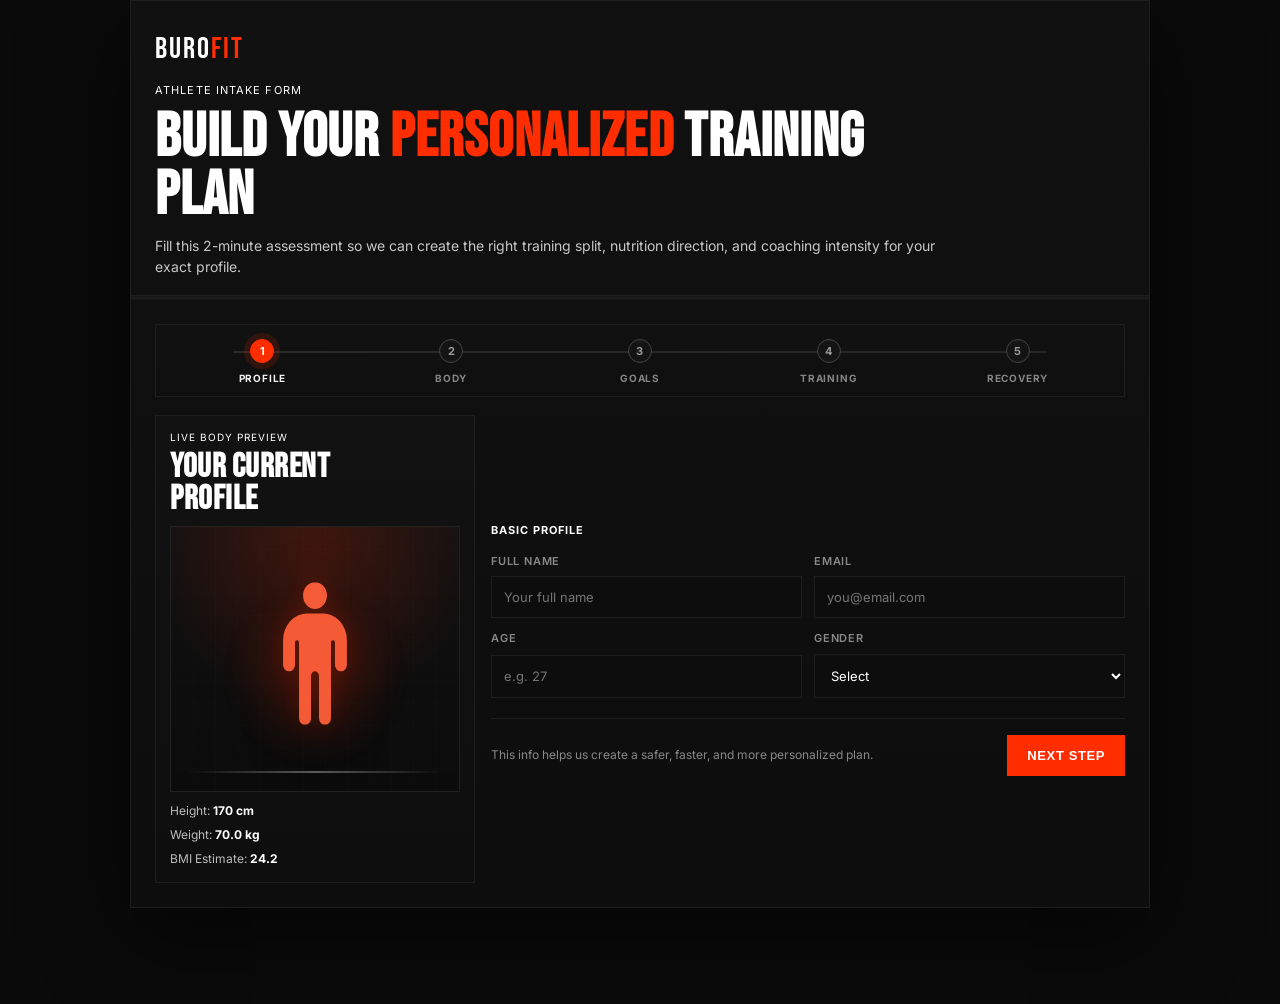
<file: assessment.html>
﻿<!DOCTYPE html>
<html lang="en">
<head>
  <meta charset="UTF-8">
  <meta name="viewport" content="width=device-width, initial-scale=1.0">
  <title>buroFit Assessment</title>
  <link rel="preconnect" href="https://fonts.googleapis.com">
  <link rel="preconnect" href="https://fonts.gstatic.com" crossorigin>
  <link href="https://fonts.googleapis.com/css2?family=Bebas+Neue&family=Inter:wght@300;400;500;600;700;800&display=swap" rel="stylesheet">
    <link rel="stylesheet" href="styles.css">
</head>
<body class="page-assessment">
  <div class="shell">
    <header class="top">
      <a class="brand" href="index.html">buro<span>Fit</span></a>
      <p class="kicker">Athlete Intake Form</p>
      <h1 class="title">BUILD YOUR <span class="accent">PERSONALIZED</span> TRAINING PLAN</h1>
      <p class="sub">Fill this 2-minute assessment so we can create the right training split, nutrition direction, and coaching intensity for your exact profile.</p>
    </header>

    <div class="progress-wrap"><div class="progress" id="form-progress"></div></div>

    <form id="assessment-form">
      <div class="stepper" id="stepper">
        <div class="step-dot active"><span class="step-num">1</span><span class="step-label">Profile</span></div>
        <div class="step-dot"><span class="step-num">2</span><span class="step-label">Body</span></div>
        <div class="step-dot"><span class="step-num">3</span><span class="step-label">Goals</span></div>
        <div class="step-dot"><span class="step-num">4</span><span class="step-label">Training</span></div>
        <div class="step-dot"><span class="step-num">5</span><span class="step-label">Recovery</span></div>
      </div>

      <div class="wizard-layout">
        <aside class="preview-panel">
          <p class="preview-label">Live Body Preview</p>
          <h2 class="preview-title">YOUR CURRENT<br>PROFILE</h2>
          <div class="preview-stage">
            <div class="avatar-glow"></div>
            <div class="avatar" id="avatar">
              <svg id="silhouette-base" class="silhouette" xmlns="http://www.w3.org/2000/svg" viewBox="0 0 16 16" fill="currentColor" aria-hidden="true">
                <path d="M8 3a1.5 1.5 0 1 0 0-3 1.5 1.5 0 0 0 0 3M6 6.75v8.5a.75.75 0 0 0 1.5 0V10.5a.5.5 0 0 1 1 0v4.75a.75.75 0 0 0 1.5 0v-8.5a.25.25 0 1 1 .5 0v2.5a.75.75 0 0 0 1.5 0V6.5a3 3 0 0 0-3-3H7a3 3 0 0 0-3 3v2.75a.75.75 0 0 0 1.5 0v-2.5a.25.25 0 0 1 .5 0"/>
              </svg>
            </div>
            <div class="preview-floor"></div>
          </div>
          <div class="preview-stats">
            <span>Height: <b id="preview-height">170 cm</b></span>
            <span>Weight: <b id="preview-weight">70.0 kg</b></span>
            <span>BMI Estimate: <b id="preview-bmi">24.2</b></span>
          </div>
        </aside>

        <div class="wizard-stage">
      <section class="section active" data-step="1">
        <h3>Basic Profile</h3>
        <div class="grid-2">
          <div class="field">
            <label for="full-name">Full Name</label>
            <input id="full-name" name="fullName" type="text" placeholder="Your full name" required>
          </div>
          <div class="field">
            <label for="email">Email</label>
            <input id="email" name="email" type="email" placeholder="you@email.com" required>
          </div>
          <div class="field">
            <label for="age">Age</label>
            <input id="age" name="age" type="number" min="13" max="90" placeholder="e.g. 27" required>
          </div>
          <div class="field">
            <label for="gender">Gender</label>
            <select id="gender" name="gender" required>
              <option value="">Select</option>
              <option>Male</option>
              <option>Female</option>
              <option>Prefer not to say</option>
            </select>
          </div>
        </div>
      </section>

      <section class="section" data-step="2">
        <h3>Body Metrics</h3>
        <div class="grid-3">
          <div class="field">
            <label for="height">Height (cm)</label>
            <input id="height" name="height" type="number" min="120" max="240" placeholder="e.g. 178" required>
          </div>
          <div class="field">
            <label for="weight">Weight (kg)</label>
            <input id="weight" name="weight" type="number" min="35" max="250" step="0.1" placeholder="e.g. 79.5" required>
          </div>
          <div class="field">
            <label for="body-fat">Body Fat % (optional)</label>
            <input id="body-fat" name="bodyFat" type="number" min="3" max="60" step="0.1" placeholder="e.g. 18.5">
          </div>
        </div>
      </section>

      <section class="section" data-step="3">
        <h3>Training Goals</h3>
        <div class="grid-2">
          <div class="field">
            <label for="main-goal">Main Goal</label>
            <select id="main-goal" name="mainGoal" required>
              <option value="">Select goal</option>
              <option>Fat loss</option>
              <option>Muscle gain</option>
              <option>Strength</option>
              <option>Body recomposition</option>
              <option>Athletic performance</option>
            </select>
          </div>
          <div class="field">
            <label for="timeline">Target Timeline</label>
            <select id="timeline" name="timeline" required>
              <option value="">Select timeline</option>
              <option>8 weeks</option>
              <option>12 weeks</option>
              <option>16 weeks</option>
              <option>6+ months</option>
            </select>
          </div>
        </div>
        <div class="field">
          <label for="goal-notes">Goal Notes</label>
          <textarea id="goal-notes" name="goalNotes" placeholder="Any specific targets? (weight target, body area focus, performance targets)"></textarea>
        </div>
      </section>

      <section class="section" data-step="4">
        <h3>Training Setup</h3>
        <div class="grid-3">
          <div class="field">
            <label for="experience">Experience Level</label>
            <select id="experience" name="experience" required>
              <option value="">Select level</option>
              <option>Beginner</option>
              <option>Intermediate</option>
              <option>Advanced</option>
            </select>
          </div>
          <div class="field">
            <label for="days">Days Per Week</label>
            <select id="days" name="days" required>
              <option value="">Select days</option>
              <option>2 days</option>
              <option>3 days</option>
              <option>4 days</option>
              <option>5 days</option>
              <option>6 days</option>
            </select>
          </div>
          <div class="field">
            <label for="session">Session Length</label>
            <select id="session" name="session" required>
              <option value="">Select duration</option>
              <option>30 min</option>
              <option>45 min</option>
              <option>60 min</option>
              <option>75+ min</option>
            </select>
          </div>
        </div>
        <div class="field">
          <label for="equipment">Equipment Access</label>
          <select id="equipment" name="equipment" required>
            <option value="">Select equipment</option>
            <option>Full gym</option>
            <option>Home gym</option>
            <option>Basic dumbbells/bands</option>
            <option>Bodyweight only</option>
          </select>
        </div>
      </section>

      <section class="section" data-step="5">
        <h3>Limitations & Recovery</h3>
        <div class="check-grid">
          <label class="check"><input type="checkbox" name="conditions" value="Lower back issue">Lower back issue</label>
          <label class="check"><input type="checkbox" name="conditions" value="Knee pain">Knee pain</label>
          <label class="check"><input type="checkbox" name="conditions" value="Shoulder pain">Shoulder pain</label>
          <label class="check"><input type="checkbox" name="conditions" value="No injuries">No injuries</label>
        </div>
        <div class="grid-2">
          <div class="field">
            <label for="sleep">Average Sleep</label>
            <select id="sleep" name="sleep" required>
              <option value="">Select sleep</option>
              <option>&lt; 5 hours</option>
              <option>5-6 hours</option>
              <option>6-7 hours</option>
              <option>7-8 hours</option>
              <option>8+ hours</option>
            </select>
          </div>
          <div class="field">
            <label for="stress">Stress Level</label>
            <select id="stress" name="stress" required>
              <option value="">Select stress</option>
              <option>Low</option>
              <option>Moderate</option>
              <option>High</option>
            </select>
          </div>
        </div>
      </section>

      <section class="section" data-step="5">
        <h3>Nutrition Preferences</h3>
        <div class="grid-2">
          <div class="field">
            <label for="diet">Diet Style</label>
            <select id="diet" name="diet" required>
              <option value="">Select style</option>
              <option>Balanced</option>
              <option>High protein</option>
              <option>Low carb</option>
              <option>Vegetarian</option>
              <option>Vegan</option>
            </select>
          </div>
          <div class="field">
            <label for="meals">Meals Per Day</label>
            <select id="meals" name="meals" required>
              <option value="">Select meals</option>
              <option>2</option>
              <option>3</option>
              <option>4</option>
              <option>5+</option>
            </select>
          </div>
        </div>
        <div class="field">
          <label for="notes">Extra Notes For Coach</label>
          <textarea id="notes" name="notes" placeholder="Tell us anything important: schedule constraints, food allergies, old training plans, etc."></textarea>
        </div>
      </section>

      <div class="actions">
        <p class="hint">This info helps us create a safer, faster, and more personalized plan.</p>
        <div class="wizard-nav">
          <button class="btn btn-ghost" type="button" id="prev-step">Previous</button>
          <button class="btn btn-main" type="button" id="next-step">Next Step</button>
        </div>
      </div>
        </div>
      </div>
    </form>
  </div>

  <div class="toast" id="toast"><b>Done:</b> Assessment received. We will contact you soon.</div>

  <script src="app.js"></script>
</body>
</html>
</file>
<file: styles.css>
﻿*, *::before, *::after { margin: 0; padding: 0; box-sizing: border-box; }
    :root {
      --red: #FF2D00; --bg: #0a0a0a; --card: #111111;
      --border: #1e1e1e; --muted: #888888; --green: #22c55e; --wa: #25D366;
    }
    html { scroll-behavior: smooth; }
    body { background: var(--bg); color: #fff; font-family: "Inter", sans-serif; line-height: 1.5; overflow-x: hidden; padding-bottom: 96px; }

    /* LOADER */
    #loader { position:fixed; inset:0; z-index:9999; background:#000; display:flex; flex-direction:column; align-items:center; justify-content:center; gap:32px; transition:opacity .6s ease,visibility .6s ease; }
    #loader.hidden { opacity:0; visibility:hidden; }
    .loader-logo { font-family:"Bebas Neue",sans-serif; font-size:60px; letter-spacing:4px; animation:loader-pulse 1.4s ease-in-out infinite; }
    .loader-logo span { color:var(--red); }
    @keyframes loader-pulse { 0%,100%{opacity:1;transform:scale(1)} 50%{opacity:.4;transform:scale(.97)} }
    .loader-bar-wrap { width:240px; height:2px; background:#1a1a1a; position:relative; overflow:hidden; }
    .loader-bar { position:absolute; top:0; left:-100%; width:100%; height:100%; background:linear-gradient(to right,transparent,var(--red),transparent); animation:loader-slide 1.2s ease-in-out infinite; }
    @keyframes loader-slide { to{left:100%} }
    .loader-pct { font-family:"Bebas Neue",sans-serif; font-size:13px; letter-spacing:3px; color:var(--muted); }

    /* CURSOR GLOW */
    #cursor-glow { position:fixed; width:340px; height:340px; border-radius:50%; background:radial-gradient(circle,rgba(255,45,0,.07) 0%,transparent 70%); pointer-events:none; transform:translate(-50%,-50%); z-index:0; transition:transform .06s linear; }

    /* REVEAL ANIMATIONS */
    .reveal { opacity:0; transform:translateY(40px); transition:opacity .7s cubic-bezier(.22,1,.36,1),transform .7s cubic-bezier(.22,1,.36,1); }
    .reveal.from-left  { transform:translateX(-50px); }
    .reveal.from-right { transform:translateX(50px); }
    .reveal.visible    { opacity:1; transform:none; }
    .reveal-stagger > * { opacity:0; transform:translateY(32px); transition:opacity .6s cubic-bezier(.22,1,.36,1),transform .6s cubic-bezier(.22,1,.36,1); }
    .reveal-stagger.visible > *:nth-child(1){opacity:1;transform:none;transition-delay:.05s}
    .reveal-stagger.visible > *:nth-child(2){opacity:1;transform:none;transition-delay:.18s}
    .reveal-stagger.visible > *:nth-child(3){opacity:1;transform:none;transition-delay:.31s}
    .reveal-stagger.visible > *:nth-child(4){opacity:1;transform:none;transition-delay:.44s}

    /* DEPTH MOTION */
    .scene-3d { perspective: 1200px; transform-style: preserve-3d; }
    .parallax-layer {
      will-change: transform;
      transform: translate3d(0,0,0);
      transition: transform .18s linear;
      transform-style: preserve-3d;
    }
    .tilt-target {
      transform-style: preserve-3d;
      transform: perspective(900px) rotateX(0deg) rotateY(0deg);
      transition: transform .22s ease, box-shadow .28s ease;
      will-change: transform;
    }
    .tilt-pop {
      transform: translateZ(24px);
      transform-style: preserve-3d;
    }
    .tilt-target:hover { box-shadow: 0 26px 70px rgba(0,0,0,.55); }

    /* ANNOUNCEMENT */
    .announcement { background:#111; border-bottom:1px solid var(--border); padding:9px 60px; display:flex; justify-content:space-between; align-items:center; gap:20px; overflow:hidden; }
    .announcement span.info { font-size:12px; color:var(--muted); white-space:nowrap; overflow:hidden; }
    .ticker-wrap { flex:1; overflow:hidden; }
    .ticker-inner { display:inline-block; white-space:nowrap; animation:ticker 20s linear infinite; font-size:12px; color:var(--muted); }
    @keyframes ticker { 0%{transform:translateX(0)} 100%{transform:translateX(-50%)} }
    .announcement button { background:var(--red); border:none; color:#fff; padding:6px 18px; font-size:12px; font-weight:700; cursor:pointer; letter-spacing:.4px; transition:background .2s,transform .15s; flex-shrink:0; }
    .announcement button:hover { background:#d92500; transform:scale(1.04); }

    /* NAVBAR */
    .navbar { position:sticky; top:0; z-index:100; padding:0 60px; height:70px; display:flex; align-items:center; justify-content:space-between; background:rgba(10,10,10,.97); backdrop-filter:blur(12px); border-bottom:1px solid var(--border); transition:box-shadow .3s; }
    .navbar.scrolled { box-shadow:0 4px 40px rgba(255,45,0,.08); }
    .logo { font-family:"Bebas Neue",sans-serif; font-size:28px; letter-spacing:2px; text-decoration:none; color:#fff; transition:letter-spacing .3s; }
    .logo:hover { letter-spacing:5px; }
    .logo span { color:var(--red); }
    .nav-links { display:flex; gap:36px; list-style:none; }
    .nav-links a { color:#bbb; text-decoration:none; font-size:14px; font-weight:500; position:relative; transition:color .2s; }
    .nav-links a::after { content:""; position:absolute; bottom:-4px; left:0; width:0; height:1.5px; background:var(--red); transition:width .3s ease; }
    .nav-links a:hover { color:#fff; }
    .nav-links a:hover::after { width:100%; }
    .btn-outline { border:1.5px solid #fff; background:transparent; color:#fff; padding:10px 28px; font-size:14px; font-weight:600; cursor:pointer; letter-spacing:.4px; transition:all .25s; position:relative; overflow:hidden; z-index:1; }
    .btn-outline::before { content:""; position:absolute; inset:0; background:#fff; transform:translateX(-101%); transition:transform .25s ease; z-index:-1; }
    .btn-outline:hover { color:#000; }
    .btn-outline:hover::before { transform:translateX(0); }
    .btn-red { background:var(--red); border:none; color:#fff; padding:14px 34px; font-size:15px; font-weight:700; cursor:pointer; letter-spacing:.4px; position:relative; overflow:hidden; transition:transform .2s; }
    .btn-red:hover { transform:translateY(-2px); }
    .btn-red:active { transform:translateY(0); }

    /* HERO */
    .hero { min-height:calc(100vh - 110px); display:flex; flex-direction:column; background:radial-gradient(ellipse at 60% 40%,#1a0a0a 0%,#0a0a0a 70%); position:relative; overflow:hidden; }
    .hero-main { flex:1; display:grid; grid-template-columns:1fr 1fr; position:relative; }
    .hero-left { padding:64px 50px 48px 60px; display:flex; flex-direction:column; justify-content:center; z-index:2; }
    .badge { display:inline-flex; align-items:center; gap:8px; border:1px solid #2a2a2a; background:rgba(255,255,255,.04); padding:6px 14px; border-radius:50px; font-size:12px; color:#ccc; margin-bottom:28px; width:fit-content; animation:badge-in .8s .2s both; }
    @keyframes badge-in { from{opacity:0;transform:translateY(-12px)} to{opacity:1;transform:none} }
    .badge-dot { width:7px; height:7px; background:var(--green); border-radius:50%; animation:dot-pulse 2s ease-in-out infinite; }
    @keyframes dot-pulse { 0%,100%{box-shadow:0 0 0 0 rgba(34,197,94,.6)} 50%{box-shadow:0 0 0 6px rgba(34,197,94,0)} }
    .hero-title { font-family:"Bebas Neue",sans-serif; font-size:clamp(72px,7vw,100px); line-height:.9; letter-spacing:1px; margin-bottom:36px; }
    .hero-title .accent { color:var(--red); }
    .hero-title .word { display:inline-block; opacity:0; transform:translateY(30px); animation:word-in .6s forwards; }
    .hero-title .word:nth-child(1){animation-delay:.3s}
    .hero-title .word:nth-child(2){animation-delay:.5s}
    .hero-title .word:nth-child(3){animation-delay:.7s}
    .hero-title .word:nth-child(4){animation-delay:.9s}
    @keyframes word-in { to{opacity:1;transform:none} }
    .hero-rating { display:flex; align-items:center; gap:14px; margin-bottom:40px; animation:badge-in .8s .95s both; }
    .avatar-stack { display:flex; }
    .avatar-stack img { width:33px; height:33px; border-radius:50%; border:2px solid var(--bg); margin-left:-9px; object-fit:cover; transition:margin .3s; }
    .avatar-stack:hover img { margin-left:2px !important; }
    .avatar-stack img:first-child { margin-left:0; }
    .stars { color:#f5a623; font-size:15px; line-height:1; }
    .rating-text { font-size:12px; color:#aaa; margin-top:3px; }
    .hero-cta-row { display:flex; align-items:center; gap:18px; animation:badge-in .8s 1.05s both; }
    .hero-scroll-hint { display:flex; align-items:center; gap:8px; font-size:12px; color:var(--muted); }
    .scroll-line { width:30px; height:1px; background:var(--border); position:relative; overflow:hidden; }
    .scroll-line::after { content:""; position:absolute; top:0; left:-100%; width:100%; height:100%; background:var(--red); animation:scroll-hint 2s ease-in-out 2s infinite; }
    @keyframes scroll-hint { 0%{left:-100%} 50%{left:0%} 100%{left:100%} }
    .hero-right { position:relative; overflow:hidden; }
    .hero-right img { position:absolute; inset:0; width:100%; height:100%; object-fit:cover; object-position:top center; transition:transform 8s ease; }
    .hero:hover .hero-right img { transform:scale(1.04); }
    .hero-right::before { content:""; position:absolute; inset:0; background:linear-gradient(to right,var(--bg) 0%,transparent 30%); z-index:1; }
    .hero-overlay-text { position:absolute; bottom:48px; right:48px; text-align:right; z-index:2; animation:badge-in .8s 1.1s both; }
    .hero-overlay-text p { font-family:"Bebas Neue",sans-serif; font-size:30px; line-height:1.05; letter-spacing:.5px; text-shadow:0 2px 16px rgba(0,0,0,.8); }
    .hero-overlay-text .accent { color:var(--red); }
    .hero-stats { display:grid; grid-template-columns:repeat(3,1fr); border-top:1px solid var(--border); }
    .stat-item { padding:22px 60px; border-right:1px solid var(--border); transition:background .3s; cursor:default; }
    .stat-item:hover { background:#111; }
    .stat-item:last-child { border-right:none; }
    .stat-num { font-family:"Bebas Neue",sans-serif; font-size:38px; letter-spacing:1px; }
    .stat-label { font-size:13px; color:var(--muted); margin-top:2px; }

    /* FEATURES */
    .features { display:grid; grid-template-columns:1fr 1fr; border-top:1px solid var(--border); }
    .features-left { padding:80px 60px; border-right:1px solid var(--border); }
    .big-pct { font-family:"Bebas Neue",sans-serif; font-size:80px; letter-spacing:1px; background:linear-gradient(135deg,#fff 40%,var(--red)); background-clip:text; -webkit-background-clip:text; -webkit-text-fill-color:transparent; }
    .features-sub { font-size:14px; color:var(--muted); margin-top:6px; margin-bottom:40px; }
    .feature-boxes { margin-top:18px; display:grid; gap:10px; }
    .feature-box {
      border:1px solid var(--border);
      background:linear-gradient(180deg,#121212 0%,#0f0f0f 100%);
      padding:14px 16px;
      cursor:pointer;
      transition:border-color .25s,transform .22s,background .25s;
      position:relative;
      overflow:hidden;
    }
    .feature-box::before {
      content:"";
      position:absolute;
      inset:auto 0 0 0;
      height:2px;
      background:linear-gradient(to right,transparent,var(--red),transparent);
      transform:scaleX(0);
      transform-origin:left;
      transition:transform .3s ease;
    }
    .feature-box:hover { border-color:#343434; transform:translateY(-2px); }
    .feature-box.active { border-color:#4a1b12; background:linear-gradient(180deg,#18110f 0%,#100d0c 100%); }
    .feature-box.active::before { transform:scaleX(1); }
    .feature-box-head { display:flex; align-items:center; justify-content:space-between; gap:10px; }
    .feature-box-left { display:flex; align-items:center; gap:12px; }
    .feature-icon {
      width:36px;
      height:36px;
      border:1px solid #2d2d2d;
      background:#151515;
      border-radius:10px;
      display:flex;
      align-items:center;
      justify-content:center;
      color:var(--red);
      flex-shrink:0;
      transition:transform .25s,background .25s,border-color .25s;
    }
    .feature-box:hover .feature-icon,
    .feature-box.active .feature-icon { transform:translateY(-1px) scale(1.04); background:#1e1412; border-color:#3f231c; }
    .feature-box-title { font-size:12px; font-weight:700; letter-spacing:.8px; text-transform:uppercase; }
    .feature-box-toggle { color:var(--muted); font-size:16px; transition:color .2s,transform .25s; }
    .feature-box.active .feature-box-toggle { color:var(--red); transform:rotate(45deg); }
    .feature-box-details {
      max-height:0;
      opacity:0;
      overflow:hidden;
      transition:max-height .35s ease,opacity .25s ease,margin-top .25s ease;
      margin-top:0;
    }
    .feature-box.active .feature-box-details { max-height:170px; opacity:1; margin-top:10px; }
    .feature-box-details p { font-size:12px; color:#b5b5b5; line-height:1.65; }
    .features-right { padding:80px 60px; display:flex; flex-direction:column; overflow:hidden; }
    .feat-img { width:100%; height:280px; object-fit:cover; object-position:top; transition:transform .6s ease; }
    .features-right:hover .feat-img { transform:scale(1.03); }
    .feat-heading { font-family:"Bebas Neue",sans-serif; font-size:clamp(36px,3.2vw,50px); line-height:.95; letter-spacing:1px; margin-top:36px; }
    .feat-heading .accent { color:var(--red); }
    .mini-stats { display:grid; grid-template-columns:1fr 1fr; gap:28px; margin-top:32px; }
    .mini-num { font-family:"Bebas Neue",sans-serif; font-size:40px; letter-spacing:1px; }
    .mini-label { font-size:13px; color:var(--muted); margin-top:4px; }

    /* PROGRAMS */
    .programs { padding:80px 60px; border-top:1px solid var(--border); }
    .section-badge { display:inline-flex; align-items:center; gap:8px; font-size:12px; color:var(--muted); letter-spacing:1px; margin-bottom:20px; }
    .section-badge::before { content:""; width:6px; height:6px; background:var(--green); border-radius:50%; display:inline-block; }
    .programs-hdr { display:grid; grid-template-columns:1fr 1fr; gap:60px; align-items:start; margin-bottom:40px; }
    .programs-title { font-family:"Bebas Neue",sans-serif; font-size:clamp(48px,4.5vw,66px); line-height:.95; letter-spacing:1px; }
    .programs-title .accent { color:var(--red); }
    .programs-text { font-size:14px; color:var(--muted); line-height:1.8; padding-top:14px; }
    .programs-grid { display:grid; grid-template-columns:repeat(3,1fr); gap:2px; }
    .prog-card { position:relative; overflow:hidden; height:360px; cursor:pointer; }
    .prog-card img { width:100%; height:100%; object-fit:cover; transition:transform .55s cubic-bezier(.22,1,.36,1); }
    .prog-card:hover img { transform:scale(1.09); }
    .prog-overlay { position:absolute; bottom:0; left:0; right:0; background:linear-gradient(transparent,rgba(0,0,0,.88)); padding:36px 24px 22px; transition:padding .3s; }
    .prog-card:hover .prog-overlay { padding-bottom:30px; }
    .prog-hover-bar { position:absolute; top:0; left:0; right:0; background:var(--red); height:3px; transform:scaleX(0); transform-origin:left; transition:transform .4s ease; z-index:2; }
    .prog-card:hover .prog-hover-bar { transform:scaleX(1); }
    .prog-name { font-family:"Bebas Neue",sans-serif; font-size:24px; letter-spacing:1px; }
    .prog-sub { font-size:12px; color:var(--muted); margin-top:5px; }
    .prog-btn { display:inline-block; margin-top:12px; font-size:11px; font-weight:700; letter-spacing:1px; text-transform:uppercase; color:var(--red); opacity:0; transform:translateY(8px); transition:opacity .3s,transform .3s; }
    .prog-card:hover .prog-btn { opacity:1; transform:none; }

    /* TRAINERS */
    .trainers { padding:80px 60px; border-top:1px solid var(--border); }
    .trainers-hdr { display:grid; grid-template-columns:1fr auto; gap:60px; align-items:start; margin-bottom:48px; }
    .trainers-title { font-family:"Bebas Neue",sans-serif; font-size:clamp(48px,4.5vw,66px); line-height:.95; letter-spacing:1px; max-width:560px; }
    .trainers-title .accent { color:var(--red); }
    .trainers-right { display:flex; flex-direction:column; align-items:flex-end; gap:18px; padding-top:10px; }
    .trainers-sub { font-size:14px; color:var(--muted); max-width:300px; text-align:right; line-height:1.8; }
    .trainers-grid { display:grid; grid-template-columns:repeat(4,1fr); gap:2px; }
    .trainer-card { position:relative; overflow:hidden; height:400px; cursor:pointer; }
    .trainer-card::before { content:""; position:absolute; top:0; left:0; right:0; height:3px; background:var(--red); transform:scaleX(0); transform-origin:left; transition:transform .4s ease; z-index:3; }
    .trainer-card:hover::before { transform:scaleX(1); }
    .trainer-card img { width:100%; height:100%; object-fit:cover; object-position:top; filter:grayscale(30%); transition:transform .55s cubic-bezier(.22,1,.36,1),filter .4s; }
    .trainer-card:hover img { transform:scale(1.07); filter:grayscale(0%); }
    .trainer-overlay { position:absolute; bottom:0; left:0; right:0; background:linear-gradient(transparent,rgba(0,0,0,.9)); padding:44px 20px 20px; }
    .trainer-name { font-weight:700; font-size:15px; letter-spacing:.5px; }
    .trainer-role { font-size:12px; color:var(--muted); margin-top:4px; }
    .trainer-socials { display:flex; gap:10px; margin-top:10px; opacity:0; transform:translateY(10px); transition:opacity .3s,transform .3s; }
    .trainer-card:hover .trainer-socials { opacity:1; transform:none; }
    .trainer-social-btn { width:28px; height:28px; border:1px solid rgba(255,255,255,.2); display:flex; align-items:center; justify-content:center; border-radius:50%; font-size:11px; cursor:pointer; transition:background .2s,border-color .2s; }
    .trainer-social-btn:hover { background:var(--red); border-color:var(--red); }

    /* PRICING */
    .pricing { padding:80px 60px; border-top:1px solid var(--border); }
    .pricing-hdr { text-align:center; margin-bottom:52px; }
    .pricing-title { font-family:"Bebas Neue",sans-serif; font-size:clamp(48px,4.5vw,66px); line-height:.95; letter-spacing:1px; margin-top:14px; }
    .pricing-title .accent { color:var(--red); }
    .pricing-grid { display:grid; grid-template-columns:1fr 1fr; gap:2px; max-width:860px; margin:0 auto; }
    .pricing-card { background:var(--card); border:1px solid var(--border); padding:42px; transition:transform .3s,border-color .3s,box-shadow .3s; position:relative; overflow:hidden; }
    .pricing-card::before { content:""; position:absolute; top:0; left:0; right:0; height:2px; background:var(--red); transform:scaleX(0); transform-origin:left; transition:transform .4s ease; }
    .pricing-card:hover { transform:translateY(-6px); border-color:#2e2e2e; box-shadow:0 20px 60px rgba(0,0,0,.5); }
    .pricing-card:hover::before { transform:scaleX(1); }
    .pricing-card.featured { background:#160808; border-color:#3a1010; }
    .pricing-card.featured::before { transform:scaleX(1); }
    .price-row { display:flex; align-items:baseline; gap:10px; }
    .price-main { font-family:"Bebas Neue",sans-serif; font-size:52px; line-height:1; }
    .price-old { font-size:18px; color:var(--muted); text-decoration:line-through; }
    .price-per { font-size:13px; color:var(--muted); margin-top:5px; margin-bottom:18px; }
    .plan-name { font-family:"Bebas Neue",sans-serif; font-size:30px; letter-spacing:1px; margin-bottom:14px; }
    .plan-desc { font-size:13px; color:var(--muted); line-height:1.8; margin-bottom:24px; }
    .plan-feats { list-style:none; display:flex; flex-direction:column; gap:9px; margin-bottom:32px; }
    .plan-feats li { font-size:13px; color:#ccc; padding-left:18px; position:relative; transition:color .2s,padding-left .2s; }
    .plan-feats li:hover { color:#fff; padding-left:24px; }
    .plan-feats li::before { content:"✓"; position:absolute; left:0; color:var(--red); }

    /* CTA BAND */
    .cta-band {
      padding: 28px 60px;
      border-top: 1px solid var(--border);
      border-bottom: 1px solid var(--border);
      background:
        radial-gradient(1200px 180px at 10% 50%, rgba(255,45,0,.13) 0%, transparent 60%),
        radial-gradient(900px 160px at 85% 40%, rgba(255,45,0,.08) 0%, transparent 60%),
        #0f0f0f;
    }
    .cta-inner {
      max-width: 1200px;
      margin: 0 auto;
      display: grid;
      grid-template-columns: 1.3fr auto;
      align-items: center;
      gap: 26px;
    }
    .cta-kicker { font-size: 11px; letter-spacing: 1.2px; text-transform: uppercase; color: #ff9f87; margin-bottom: 8px; }
    .cta-title {
      font-family: "Bebas Neue", sans-serif;
      font-size: clamp(38px, 4.2vw, 56px);
      line-height: .92;
      letter-spacing: 1px;
    }
    .cta-title .accent { color: var(--red); }
    .cta-sub { margin-top: 10px; font-size: 13px; color: #b3b3b3; max-width: 680px; }
    .cta-actions { display: flex; gap: 12px; align-items: center; }

    /* CONTACT SECTION */
    .contact-section { padding:80px 60px; border-top:1px solid var(--border); display:grid; grid-template-columns:1fr 1fr; gap:80px; align-items:center; }
    .contact-title { font-family:"Bebas Neue",sans-serif; font-size:clamp(44px,4vw,60px); line-height:.95; letter-spacing:1px; margin-bottom:18px; margin-top:14px; }
    .contact-title .accent { color:var(--red); }
    .contact-desc { font-size:14px; color:var(--muted); line-height:1.8; margin-bottom:40px; }
    .contact-btns { display:flex; flex-direction:column; gap:14px; }
    .btn-wa, .btn-email { display:flex; align-items:center; gap:14px; padding:16px 28px; font-size:14px; font-weight:700; cursor:pointer; border:none; text-decoration:none; transition:transform .25s,box-shadow .25s; position:relative; overflow:hidden; }
    .btn-wa::after, .btn-email::after { content:""; position:absolute; inset:0; background:rgba(255,255,255,.12); transform:translateX(-101%); transition:transform .3s ease; }
    .btn-wa:hover::after, .btn-email:hover::after { transform:translateX(0); }
    .btn-wa:hover, .btn-email:hover { transform:translateY(-3px); box-shadow:0 12px 40px rgba(0,0,0,.4); }
    .btn-wa { background:var(--wa); color:#fff; }
    .btn-email { background:var(--card); border:1px solid var(--border); color:#fff; }
    .btn-icon { font-size:22px; flex-shrink:0; }
    .btn-text-wrap .btn-label { font-size:11px; font-weight:500; opacity:.7; text-transform:uppercase; letter-spacing:.5px; display:block; }
    .btn-text-wrap .btn-action { font-size:14px; font-weight:700; }
    .contact-info-chips { display:flex; flex-wrap:wrap; gap:10px; margin-top:32px; }
    .chip { display:flex; align-items:center; gap:7px; padding:7px 14px; border:1px solid var(--border); font-size:12px; color:var(--muted); transition:border-color .2s,color .2s; }
    .chip:hover { border-color:#333; color:#fff; }
    .chip-dot { width:6px; height:6px; background:var(--green); border-radius:50%; }
    .contact-form-card { background:var(--card); border:1px solid var(--border); padding:40px; position:relative; overflow:hidden; }
    .contact-form-card::before { content:""; position:absolute; top:0; left:0; right:0; height:2px; background:linear-gradient(to right,var(--red),transparent); }
    .form-title { font-family:"Bebas Neue",sans-serif; font-size:28px; letter-spacing:1px; margin-bottom:24px; }
    .form-row { display:grid; grid-template-columns:1fr 1fr; gap:14px; }
    .form-group { display:flex; flex-direction:column; gap:7px; margin-bottom:14px; }
    .form-group label { font-size:11px; font-weight:600; letter-spacing:.8px; text-transform:uppercase; color:var(--muted); }
    .form-group input,.form-group textarea,.form-group select { background:#0d0d0d; border:1px solid var(--border); color:#fff; padding:12px 14px; font-size:13px; font-family:"Inter",sans-serif; outline:none; transition:border-color .25s,box-shadow .25s; resize:none; }
    .form-group input:focus,.form-group textarea:focus,.form-group select:focus { border-color:var(--red); box-shadow:0 0 0 3px rgba(255,45,0,.1); }
    .form-group input::placeholder,.form-group textarea::placeholder { color:#444; }
    .form-group select option { background:#111; }
    .form-group textarea { min-height:100px; }
    .form-submit { width:100%; margin-top:6px; }

    /* TESTIMONIAL */
    .testimonial { padding:80px 60px; border-top:1px solid var(--border); display:grid; grid-template-columns:1fr 1fr; gap:60px; align-items:center; }
    .testi-logo { font-family:"Bebas Neue",sans-serif; font-size:34px; letter-spacing:2px; margin-bottom:28px; }
    .testi-logo span { color:var(--red); }
    .testi-quote { font-size:14px; color:#ccc; line-height:1.9; margin-bottom:28px; }
    .testi-author { display:flex; align-items:center; gap:12px; }
    .testi-author img { width:44px; height:44px; border-radius:50%; object-fit:cover; border:2px solid var(--red); }
    .author-name { font-weight:700; font-size:14px; }
    .author-role { font-size:12px; color:var(--muted); }
    .testi-stats { display:grid; grid-template-columns:1fr 1fr; gap:28px; margin-top:36px; }
    .testi-right { position:relative; }
    .testi-img { width:100%; height:440px; object-fit:cover; display:block; }
    .testi-overlay { position:absolute; inset:0; background:linear-gradient(to left,rgba(0,0,0,.6) 0%,transparent 50%); display:flex; align-items:flex-end; justify-content:flex-end; padding:36px; }
    .testi-tagline { font-family:"Bebas Neue",sans-serif; font-size:38px; line-height:1; text-align:right; letter-spacing:.5px; }
    .testi-tagline .accent { color:var(--red); }

    /* FLOATING BUTTONS */
    .float-btns { position:fixed; bottom:108px; right:32px; display:flex; flex-direction:column; align-items:flex-end; gap:12px; z-index:500; }
    .float-btn { width:52px; height:52px; border-radius:50%; display:flex; align-items:center; justify-content:center; cursor:pointer; border:none; box-shadow:0 6px 24px rgba(0,0,0,.5); transition:transform .25s,box-shadow .25s; text-decoration:none; color:#fff; position:relative; }
    .float-btn:hover { transform:scale(1.12) translateY(-2px); box-shadow:0 12px 36px rgba(0,0,0,.6); }
    .float-btn-wa  { background:var(--wa); }
    .float-btn-email { background:#2563eb; }
    .float-tooltip { position:absolute; right:62px; background:#1a1a1a; border:1px solid var(--border); color:#fff; font-size:12px; font-weight:600; padding:6px 12px; white-space:nowrap; pointer-events:none; opacity:0; transform:translateX(8px); transition:opacity .2s,transform .2s; }
    .float-btn:hover .float-tooltip { opacity:1; transform:none; }
    .float-pulse { position:absolute; top:0; left:0; width:100%; height:100%; border-radius:50%; animation:float-pulse 2.5s ease-out infinite; }
    .float-btn-wa .float-pulse  { background:var(--wa); }
    .float-btn-email .float-pulse { background:#2563eb; }
    @keyframes float-pulse { 0%{transform:scale(1);opacity:.5} 100%{transform:scale(1.7);opacity:0} }

    /* SCROLL TOP */
    #scroll-top { position:fixed; bottom:108px; left:32px; width:44px; height:44px; background:#1a1a1a; border:1px solid var(--border); color:#fff; cursor:pointer; display:flex; align-items:center; justify-content:center; font-size:18px; opacity:0; transform:translateY(20px); transition:opacity .3s,transform .3s,background .2s; z-index:500; }
    #scroll-top.show { opacity:1; transform:none; }
    #scroll-top:hover { background:var(--red); border-color:var(--red); }

    /* STICKY BOTTOM CTA */
    .sticky-cta {
      position: fixed;
      left: 0;
      right: 0;
      bottom: 0;
      z-index: 640;
      border-top: 1px solid #2b2b2b;
      background: linear-gradient(90deg, rgba(20,20,20,.96) 0%, rgba(16,16,16,.98) 45%, rgba(30,14,10,.98) 100%);
      backdrop-filter: blur(10px);
    }
    .sticky-cta-inner {
      max-width: 1240px;
      margin: 0 auto;
      min-height: 74px;
      padding: 12px 24px;
      display: flex;
      align-items: center;
      justify-content: space-between;
      gap: 16px;
    }
    .sticky-cta-copy { display: flex; flex-direction: column; gap: 2px; }
    .sticky-cta-kicker { font-size: 10px; letter-spacing: 1.1px; text-transform: uppercase; color: #ff9f87; }
    .sticky-cta-text { font-size: 13px; color: #dedede; }
    .sticky-cta-text b { color: #fff; }
    .sticky-cta-button {
      display: inline-flex;
      align-items: center;
      justify-content: center;
      text-decoration: none;
      background: var(--red);
      color: #fff;
      border: none;
      font-size: 13px;
      font-weight: 800;
      letter-spacing: .6px;
      text-transform: uppercase;
      padding: 13px 22px;
      white-space: nowrap;
      transition: transform .2s, box-shadow .25s, background .2s;
      box-shadow: 0 10px 30px rgba(255,45,0,.28);
    }
    .sticky-cta-button:hover { transform: translateY(-1px); background: #f03910; box-shadow: 0 14px 34px rgba(255,45,0,.36); }

    /* BOTTOM SCROLL PROGRESS */
    #scroll-progress-wrap {
      position: fixed;
      left: 0;
      right: 0;
      bottom: 0;
      height: 2px;
      background: rgba(255,255,255,.05);
      backdrop-filter: blur(3px);
      z-index: 650;
      pointer-events: none;
    }
    #scroll-progress {
      width: 0%;
      height: 100%;
      background: linear-gradient(90deg, #ff8a66 0%, #ff4d26 45%, var(--red) 100%);
      box-shadow: 0 0 12px rgba(255,45,0,.45), 0 0 22px rgba(255,45,0,.22);
      transition: width .08s linear;
      position: relative;
      overflow: hidden;
    }
    #scroll-progress::after {
      content: "";
      position: absolute;
      top: 0;
      right: -18px;
      width: 18px;
      height: 100%;
      background: linear-gradient(90deg, rgba(255,255,255,0) 0%, rgba(255,255,255,.9) 100%);
      filter: blur(.4px);
      animation: progress-glint 1.6s linear infinite;
    }
    @keyframes progress-glint {
      0% { transform: translateX(-18px); opacity: .55; }
      100% { transform: translateX(6px); opacity: .95; }
    }

    /* FOOTER */
    footer { padding:64px 60px 36px; border-top:1px solid var(--border); }
    .footer-big-logo { font-family:"Bebas Neue",sans-serif; font-size:80px; letter-spacing:4px; line-height:1; margin-bottom:48px; border-bottom:1px solid var(--border); padding-bottom:40px; transition:letter-spacing .4s; cursor:default; }
    .footer-big-logo:hover { letter-spacing:9px; }
    .footer-big-logo span { color:var(--red); }
    .footer-grid { display:grid; grid-template-columns:1.4fr 1fr 1fr 1fr; gap:40px; margin-bottom:48px; }
    .footer-tagline { font-size:13px; color:var(--muted); line-height:1.7; }
    .footer-col-title { font-weight:700; font-size:12px; letter-spacing:1px; text-transform:uppercase; margin-bottom:18px; }
    .footer-links { list-style:none; display:flex; flex-direction:column; gap:9px; }
    .footer-links a { color:var(--muted); text-decoration:none; font-size:13px; transition:color .2s,padding-left .2s; display:inline-block; }
    .footer-links a:hover { color:#fff; padding-left:5px; }
    .newsletter-wrap { display:flex; }
    .newsletter-wrap input { flex:1; background:#111; border:1px solid var(--border); border-right:none; color:#fff; padding:11px 14px; font-size:13px; outline:none; font-family:"Inter",sans-serif; transition:border-color .25s; }
    .newsletter-wrap input:focus { border-color:var(--red); }
    .newsletter-wrap input::placeholder { color:var(--muted); }
    .newsletter-wrap button { background:var(--red); border:none; color:#fff; padding:11px 18px; font-size:12px; font-weight:700; cursor:pointer; transition:background .2s; }
    .newsletter-wrap button:hover { background:#d92500; }
    .newsletter-desc { font-size:12px; color:var(--muted); margin-bottom:12px; }
    .footer-bottom { display:flex; justify-content:space-between; align-items:center; padding-top:24px; border-top:1px solid var(--border); }
    .footer-copy { font-size:12px; color:var(--muted); }
    .footer-legal { display:flex; gap:24px; }
    .footer-legal a { color:var(--muted); text-decoration:none; font-size:12px; transition:color .2s; }
    .footer-legal a:hover { color:#fff; }

    /* TOAST */
    #toast { position:fixed; bottom:100px; left:50%; transform:translateX(-50%) translateY(20px); background:#1a1a1a; border:1px solid var(--border); color:#fff; padding:12px 24px; font-size:13px; font-weight:600; opacity:0; transition:opacity .3s,transform .3s; z-index:600; pointer-events:none; white-space:nowrap; }
    #toast.show { opacity:1; transform:translateX(-50%) translateY(0); }
    #toast .toast-check { color:var(--green); margin-right:8px; }

    /* RESPONSIVE */
    @media(max-width:900px){
      .announcement,.navbar{padding-left:20px;padding-right:20px}
      .nav-links{display:none}
      .hero-main,.features,.programs-hdr,.trainers-hdr,.testimonial,.contact-section{grid-template-columns:1fr}
      .hero-stats,.trainers-grid,.pricing-grid,.programs-grid{grid-template-columns:1fr 1fr}
      .hero-left,.features-left,.features-right,.programs,.trainers,.pricing,.testimonial,.contact-section,footer{padding:48px 24px}
      .hero-overlay-text{display:none}
      .hero-right{height:340px;position:relative}
      .hero-right img{position:absolute}
      .features-left{border-right:none;border-bottom:1px solid var(--border)}
      .footer-grid{grid-template-columns:1fr 1fr}
      .footer-big-logo{font-size:44px}
      .trainers-hdr{grid-template-columns:1fr}
      .trainers-right{align-items:flex-start}
      .trainers-sub{text-align:left}
      .parallax-layer,.tilt-target{transform:none !important; transition:none !important}
      .cta-band{padding:26px 24px}
      .cta-inner{grid-template-columns:1fr;gap:18px}
      .cta-actions{width:100%;flex-direction:column;align-items:stretch}
      body{padding-bottom:124px}
      .float-btns{bottom:134px;right:20px}
      #scroll-top{bottom:134px;left:20px}
      .sticky-cta-inner{min-height:98px;padding:10px 14px;flex-direction:column;align-items:stretch}
      .sticky-cta-button{width:100%}
    }

    @media (prefers-reduced-motion: reduce) {
      .parallax-layer,.tilt-target { transform:none !important; transition:none !important; }
    }


/* Assessment page scoped into shared stylesheet */
body.page-assessment *, body.page-assessment *::before, body.page-assessment *::after { box-sizing: border-box; margin: 0; padding: 0; }
      --bg: #0a0a0a;
      --card: #111111;
      --border: #232323;
      --muted: #909090;
      --text: #f5f5f5;
      --red: #FF2D00;
      --red-soft: #ff7759;
      --green: #22c55e;
    }
body.page-assessment {
      min-height: 100vh;
      background:
        radial-gradient(900px 360px at 10% -10%, rgba(255,45,0,.16) 0%, transparent 60%),
        radial-gradient(900px 360px at 90% -20%, rgba(255,45,0,.1) 0%, transparent 58%),
        var(--bg);
      color: var(--text);
      font-family: "Inter", sans-serif;
      line-height: 1.5;
      padding: 34px 18px 48px;
    }
    body.page-assessment .shell {
      max-width: 1020px;
      margin: 0 auto;
      border: 1px solid var(--border);
      background: linear-gradient(180deg, #111 0%, #0d0d0d 100%);
      box-shadow: 0 28px 80px rgba(0,0,0,.55);
      overflow: hidden;
    }
    body.page-assessment .top {
      padding: 26px 24px 18px;
      border-bottom: 1px solid var(--border);
      display: grid;
      gap: 10px;
    }
    body.page-assessment .brand {
      font-family: "Bebas Neue", sans-serif;
      letter-spacing: 2px;
      font-size: 30px;
      text-decoration: none;
      color: #fff;
      width: fit-content;
    }
    body.page-assessment .brand span { color: var(--red); }
    body.page-assessment .kicker { font-size: 11px; letter-spacing: 1.1px; text-transform: uppercase; color: var(--red-soft); }
    body.page-assessment .title {
      font-family: "Bebas Neue", sans-serif;
      letter-spacing: .8px;
      line-height: .94;
      font-size: clamp(40px, 6vw, 62px);
      max-width: 760px;
    }
    body.page-assessment .title .accent { color: var(--red); }
    body.page-assessment .sub { color: #c7c7c7; font-size: 14px; max-width: 800px; }

    body.page-assessment .progress-wrap {
      height: 4px;
      background: #1b1b1b;
      border-top: 1px solid #171717;
      border-bottom: 1px solid #171717;
    }
    body.page-assessment .progress {
      width: 0%;
      height: 100%;
      background: linear-gradient(90deg, var(--red-soft) 0%, var(--red) 70%);
      transition: width .2s ease;
    }

    body.page-assessment form {
      padding: 24px;
      max-width: 1180px;
      margin: 0 auto;
    }
    body.page-assessment .stepper {
      --step-node-size: 24px;
      display: grid;
      grid-template-columns: repeat(5, minmax(0, 1fr));
      gap: 0;
      margin-bottom: 18px;
      border: 1px solid var(--border);
      background: linear-gradient(180deg, #111 0%, #0f0f0f 100%);
      padding: 14px 12px 10px;
      position: relative;
    }
    body.page-assessment .stepper::before {
      content: "";
      position: absolute;
      left: 8%;
      right: 8%;
      top: calc(14px + (var(--step-node-size) / 2));
      height: 2px;
      background: linear-gradient(to right, #2a2a2a, #252525);
      z-index: 0;
    }
    body.page-assessment .step-dot {
      position: relative;
      z-index: 1;
      display: flex;
      flex-direction: column;
      align-items: center;
      gap: 8px;
      color: #858585;
      text-align: center;
      transition: color .25s ease;
    }
    body.page-assessment .step-dot::after {
      content: "";
      position: absolute;
      top: calc((var(--step-node-size) / 2));
      left: 50%;
      width: 100%;
      height: 2px;
      background: linear-gradient(to right, var(--red), #ff8a66);
      transform-origin: left;
      transform: scaleX(0);
      transition: transform .35s ease;
      z-index: -1;
    }
    body.page-assessment .step-dot:last-child::after { display: none; }
    body.page-assessment .step-dot.completed::after { transform: scaleX(1); }
    body.page-assessment .step-num {
      width: var(--step-node-size);
      height: var(--step-node-size);
      border-radius: 50%;
      border: 1px solid #424242;
      display: grid;
      place-items: center;
      font-size: 11px;
      font-weight: 700;
      background: #141414;
      color: #9a9a9a;
      transition: all .25s ease;
      box-shadow: inset 0 0 0 1px rgba(255,255,255,.02);
    }
    body.page-assessment .step-label {
      font-size: 10px;
      letter-spacing: .8px;
      text-transform: uppercase;
      font-weight: 700;
      white-space: nowrap;
    }
    body.page-assessment .step-dot.completed,
    body.page-assessment .step-dot.active { color: #f2f2f2; }
    body.page-assessment .step-dot.completed .step-num {
      border-color: #6a2d20;
      background: #26120d;
      color: #ffd7cb;
    }
    body.page-assessment .step-dot.active .step-num {
      border-color: var(--red);
      background: var(--red);
      color: #fff;
      box-shadow: 0 0 0 6px rgba(255,45,0,.14);
    }
    body.page-assessment .wizard-layout {
      display: grid;
      grid-template-columns: 320px minmax(460px, 680px);
      gap: 16px;
      align-items: center;
      justify-content: center;
      width: min(100%, 1040px);
      margin: 0 auto;
    }
    body.page-assessment .preview-panel {
      position: sticky;
      top: 16px;
      border: 1px solid var(--border);
      background: linear-gradient(180deg, #121212 0%, #0e0e0e 100%);
      min-height: 420px;
      padding: 14px;
      overflow: hidden;
    }
    body.page-assessment .preview-label {
      font-size: 10px;
      text-transform: uppercase;
      letter-spacing: 1px;
      color: var(--red-soft);
      margin-bottom: 6px;
    }
    body.page-assessment .preview-title {
      font-family: "Bebas Neue", sans-serif;
      font-size: 34px;
      line-height: .95;
      letter-spacing: .5px;
    }
    body.page-assessment .preview-stage {
      margin-top: 10px;
      border: 1px solid #212121;
      background:
        radial-gradient(circle at 50% 8%, rgba(255,45,0,.2) 0%, transparent 58%),
        linear-gradient(180deg, #111 0%, #0b0b0b 100%);
      height: 266px;
      position: relative;
      overflow: hidden;
      isolation: isolate;
    }
    body.page-assessment .preview-stage::before {
      content: "";
      position: absolute;
      inset: 0;
      background-image: linear-gradient(rgba(255,255,255,.03) 1px, transparent 1px), linear-gradient(90deg, rgba(255,255,255,.03) 1px, transparent 1px);
      background-size: 22px 22px;
      opacity: .35;
      pointer-events: none;
    }
    body.page-assessment .avatar-glow {
      position: absolute;
      left: 50%;
      bottom: 30px;
      width: 170px;
      height: 170px;
      transform: translateX(-50%);
      border-radius: 50%;
      background: radial-gradient(circle, rgba(255,45,0,.24) 0%, rgba(255,45,0,.04) 55%, transparent 75%);
      filter: blur(8px);
      z-index: 1;
      pointer-events: none;
    }
    body.page-assessment .preview-floor {
      position: absolute;
      left: 16px;
      right: 16px;
      bottom: 18px;
      height: 2px;
      background: linear-gradient(to right, transparent, #5c5c5c, transparent);
      z-index: 1;
    }
    body.page-assessment .avatar {
      position: absolute;
      left: 50%;
      bottom: 20px;
      width: 170px;
      height: 220px;
      transform-origin: bottom center;
      transform: translateX(-50%) scale(1, 1);
      transition: transform .28s ease;
      z-index: 2;
      filter: drop-shadow(0 12px 24px rgba(0,0,0,.5));
    }
    body.page-assessment .silhouette {
      position: absolute;
      left: 50%;
      top: 50%;
      width: 132px;
      height: 132px;
      transform: translate(-50%, -50%);
      transition: transform .28s ease, opacity .28s ease;
      color: #ff5f39;
      opacity: .95;
      filter: drop-shadow(0 0 14px rgba(255,45,0,.26));
    }
    body.page-assessment .preview-stats {
      margin-top: 10px;
      display: grid;
      gap: 6px;
      font-size: 12px;
      color: #bdbdbd;
    }
    body.page-assessment .preview-stats b { color: #fff; }

    body.page-assessment .wizard-stage {
      display: grid;
      gap: 14px;
      width: 100%;
      margin: 0 auto;
    }
    body.page-assessment .section { display: none; gap: 14px; }
    body.page-assessment .section.active { display: grid; }
    body.page-assessment .section h3 {
      font-size: 11px;
      letter-spacing: 1px;
      text-transform: uppercase;
      color: var(--red-soft);
      font-weight: 700;
    }
    body.page-assessment .grid-2 { display: grid; grid-template-columns: 1fr 1fr; gap: 12px; }
    body.page-assessment .grid-3 { display: grid; grid-template-columns: repeat(3, 1fr); gap: 12px; }

    body.page-assessment .field { display: grid; gap: 7px; }
    body.page-assessment label { font-size: 11px; letter-spacing: .8px; text-transform: uppercase; color: var(--muted); font-weight: 600; }
    body.page-assessment input, body.page-assessment select, body.page-assessment textarea {
      width: 100%;
      border: 1px solid var(--border);
      background: #0d0d0d;
      color: #fff;
      padding: 12px 12px;
      font-size: 13px;
      font-family: "Inter", sans-serif;
      outline: none;
      transition: border-color .2s, box-shadow .2s;
    }
    body.page-assessment textarea { min-height: 100px; resize: vertical; }
    body.page-assessment input:focus, body.page-assessment select:focus, body.page-assessment textarea:focus {
      border-color: var(--red);
      box-shadow: 0 0 0 3px rgba(255,45,0,.12);
    }

    body.page-assessment .check-grid {
      display: grid;
      grid-template-columns: repeat(2, minmax(0, 1fr));
      gap: 10px;
    }
    body.page-assessment .check {
      border: 1px solid var(--border);
      background: #101010;
      padding: 10px 12px;
      display: flex;
      align-items: center;
      gap: 9px;
      font-size: 13px;
      color: #d7d7d7;
    }
    body.page-assessment .check input { width: 15px; height: 15px; accent-color: var(--red); }

    body.page-assessment .actions {
      margin-top: 6px;
      display: flex;
      align-items: center;
      justify-content: space-between;
      gap: 12px;
      border-top: 1px solid var(--border);
      padding-top: 16px;
    }
    body.page-assessment .wizard-nav {
      display: flex;
      gap: 10px;
      flex-wrap: nowrap;
      align-items: center;
    }
    body.page-assessment .hint { font-size: 12px; color: var(--muted); }
    body.page-assessment .btn {
      border: none;
      cursor: pointer;
      text-decoration: none;
      display: inline-flex;
      align-items: center;
      justify-content: center;
      font-weight: 800;
      font-size: 13px;
      letter-spacing: .6px;
      text-transform: uppercase;
      padding: 13px 20px;
      transition: transform .2s, background .2s;
    }
    body.page-assessment .btn-main { background: var(--red); color: #fff; }
    body.page-assessment .btn-main:hover { background: #e03712; transform: translateY(-1px); }
    body.page-assessment .btn-ghost { border: 1px solid #3a3a3a; color: #e8e8e8; background: transparent; }
    body.page-assessment .btn-ghost:hover { border-color: #565656; }
    body.page-assessment .btn[disabled] { opacity: .5; pointer-events: none; }

    body.page-assessment .toast {
      position: fixed;
      left: 50%;
      bottom: 18px;
      transform: translateX(-50%) translateY(20px);
      opacity: 0;
      pointer-events: none;
      background: #171717;
      border: 1px solid #2e2e2e;
      color: #fff;
      padding: 10px 16px;
      font-size: 12px;
      transition: opacity .25s, transform .25s;
    }
    body.page-assessment .toast.show { opacity: 1; transform: translateX(-50%) translateY(0); }
    body.page-assessment .toast b { color: var(--green); }

    @media (max-width: 900px) {
      body.page-assessment .stepper { grid-template-columns: 1fr; gap: 14px; padding: 14px 12px; }
      body.page-assessment .stepper::before { left: 22px; right: auto; top: 22px; bottom: 22px; width: 2px; height: auto; }
      body.page-assessment .step-dot { flex-direction: row; justify-content: flex-start; gap: 10px; text-align: left; }
      body.page-assessment .step-dot::after { left: 22px; top: 22px; width: 2px; height: 100%; transform-origin: top; transform: scaleY(0); }
      body.page-assessment .step-dot.completed::after { transform: scaleY(1); }
      body.page-assessment .wizard-layout { grid-template-columns: 1fr; justify-content: stretch; }
      body.page-assessment .preview-panel { position: static; min-height: auto; }
      body.page-assessment .preview-stage { height: 220px; }
      body.page-assessment .grid-2, body.page-assessment .grid-3 { grid-template-columns: 1fr; }
      body.page-assessment .check-grid { grid-template-columns: 1fr; }
      body.page-assessment .actions { flex-direction: column; align-items: stretch; }
      body.page-assessment .btn { width: 100%; }
      body.page-assessment .wizard-nav { width: 100%; justify-content: space-between; }
      body.page-assessment .wizard-nav .btn { width: auto; flex: 1; }
    }

      body.page-assessment .assessment-success {
        border: 1px solid var(--border);
        background: linear-gradient(180deg, #121212 0%, #0d0d0d 100%);
        padding: clamp(26px, 5vw, 44px);
        width: min(100%, 760px);
        margin: 14px auto 8px;
        text-align: center;
        display: grid;
        gap: 12px;
        justify-items: center;
      }
      body.page-assessment .assessment-success-kicker {
        font-size: 11px;
        letter-spacing: 1px;
        text-transform: uppercase;
        color: var(--red-soft);
        font-weight: 700;
      }
      body.page-assessment .assessment-success h2 {
        font-family: "Bebas Neue", sans-serif;
        letter-spacing: .6px;
        line-height: .96;
        font-size: clamp(34px, 5vw, 56px);
        color: #fff;
      }
      body.page-assessment .assessment-success p {
        color: #cecece;
        font-size: 14px;
      }
      body.page-assessment .assessment-success b {
        color: #fff;
      }
</file>
